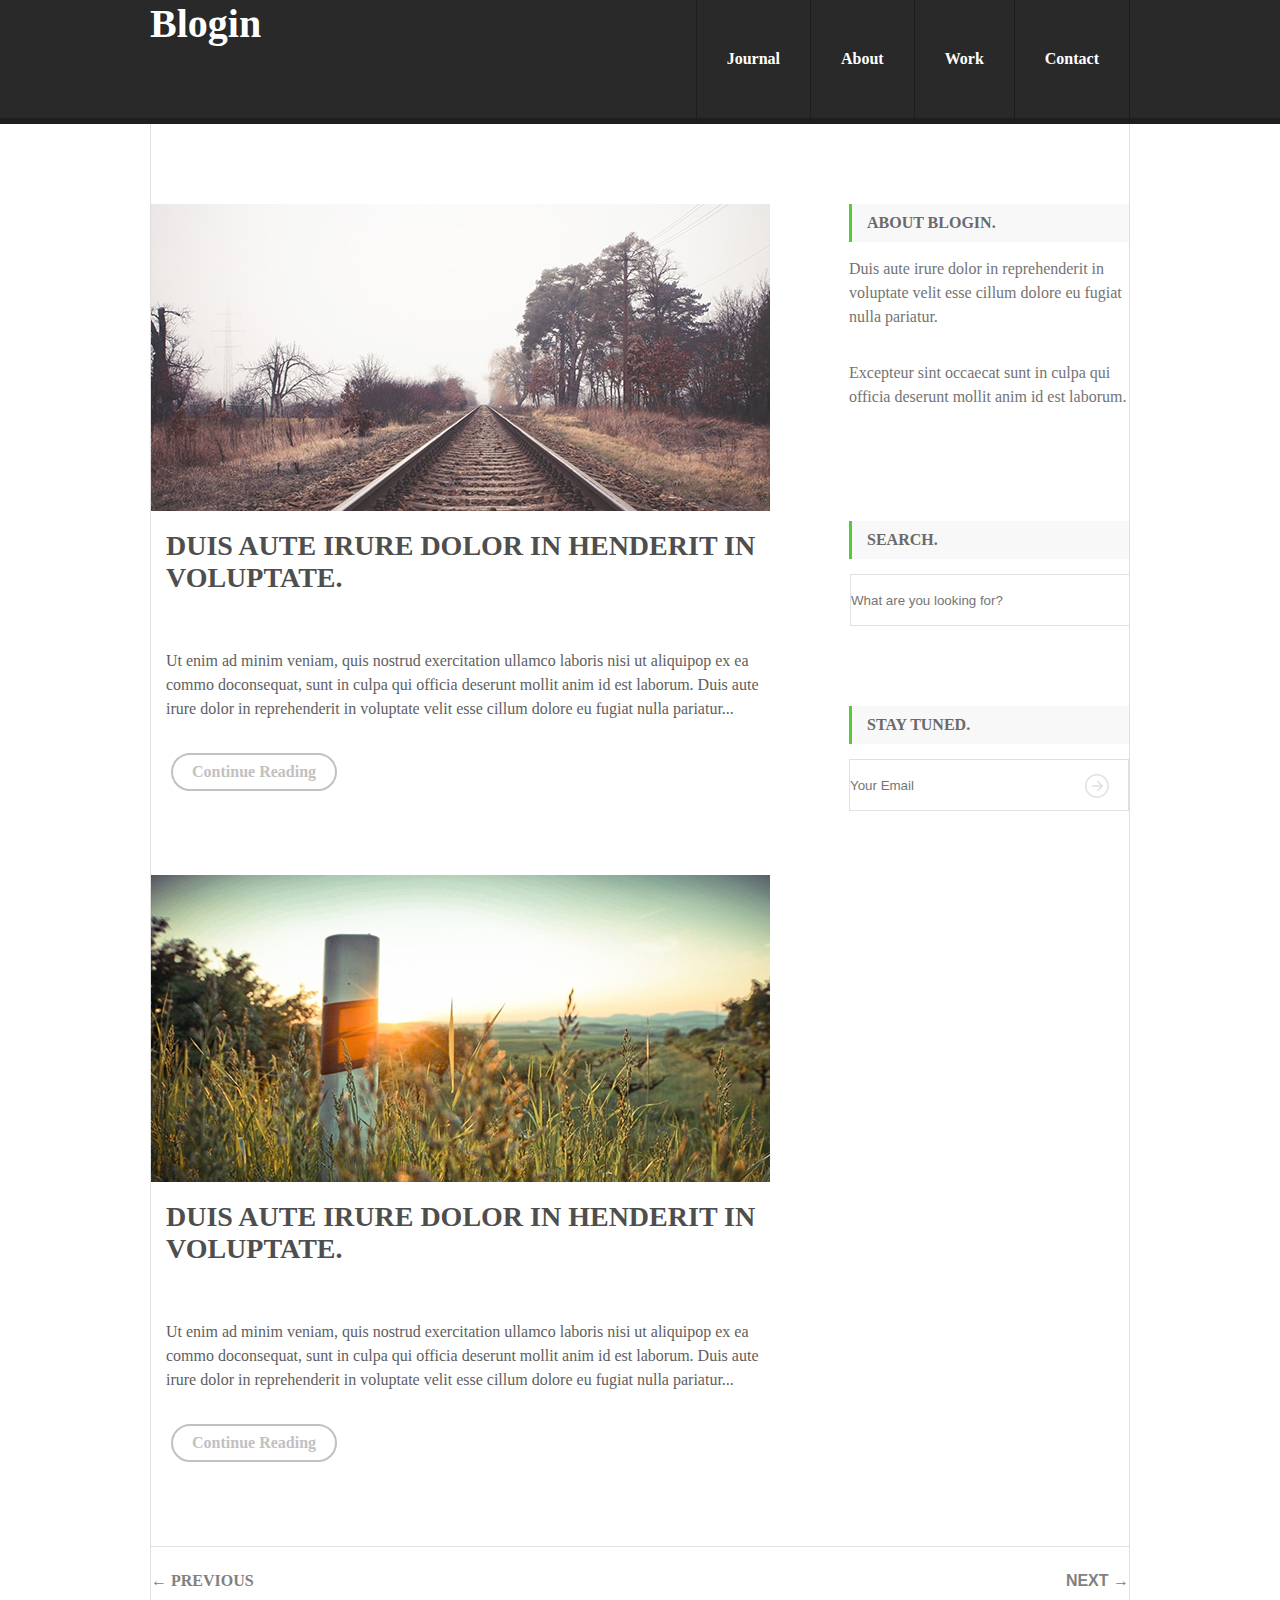
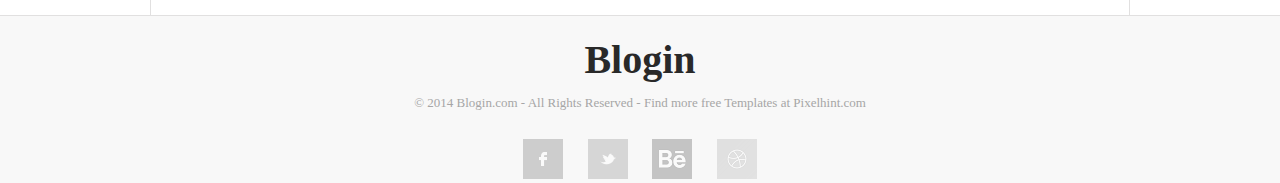
<file: index.html>
<!DOCTYPE HTML>
<html lang="en-US">
<head>
	<meta charset="UTF-8">
	<title>Psd to html</title>
	<link rel="stylesheet" href="style.css" />

</head>
	<body>
	<!--
		<div class="container_full">
			<div class="fix container">
			</div>
		</div>
	-->


		<div class="container_full header_bg">
			<div class="fix container">
				<header id="header">
					<div class="logo_left">
						<h1>Blogin</h1>
					</div>

					<nav>
						<ul id="menu">
							<li class="active"><a href="#">Journal</a></li>
							<li><a href="#">About</a></li>
							<li><a href="#">Work</a></li>
							<li><a href="#">Contact</a></li>
						</ul>
					</nav>
				</header>
			</div>
		</div>


		<div class="container_full content_wrapper_bg">
			<div class="fix container">
				<div class="content_wrapper">
					<section class="left_content">
						<article class="single_post_wrapper">
							<img src="images/article_pic1.jpg" alt="" />
							<h2>Duis aute irure dolor in henderit in voluptate.</h2>
							<p>
							Ut enim ad minim veniam, quis  nostrud exercitation ullamco laboris nisi ut aliquipop ex ea commo doconsequat, sunt in culpa qui officia deserunt mollit anim id est laborum. Duis aute irure dolor in reprehenderit in voluptate velit esse cillum dolore eu fugiat nulla pariatur...
							</p>
							<a class="continue_r"href="#">Continue Reading</a>
						</article>

						<article class="single_post_wrapper">
							<img src="images/article_pic2.jpg" alt="" />
							<h2>Duis aute irure dolor in henderit in voluptate.</h2>
							<p>
							Ut enim ad minim veniam, quis  nostrud exercitation ullamco laboris nisi ut aliquipop ex ea commo doconsequat, sunt in culpa qui officia deserunt mollit anim id est laborum. Duis aute irure dolor in reprehenderit in voluptate velit esse cillum dolore eu fugiat nulla pariatur...
							</p>
							<a class="continue_r"href="#">Continue Reading</a>
						</article>

					</section>

					<div id="sidebar">
						<aside class="single_sidebar">
							<h2>About Blogin.</h2>
							<p>Duis aute irure dolor in reprehenderit in voluptate velit esse cillum dolore eu fugiat nulla pariatur.</p>

							<p>Excepteur sint occaecat sunt in culpa qui officia deserunt mollit anim id est laborum.</p>
						</aside>

						<aside class="single_sidebar">
							<h2>Search.</h2>
							<input type="text" class="search_box" placeholder="What are you looking for?" />

						</aside>

						<aside class="single_sidebar">
							<h2>Stay Tuned.</h2>
							<div class="email_submit">
							<input type="email" placeholder="Your Email" />
							<input type="submit" id="searchsubmit"/>
						    </div>
						</aside>

					</div>
				</div>
				<div class="content_bottom">
					<a href="#" class="Previous">&#8592; Previous</a>
					<a href="#" class="Next">Next  &#8594;</a>
				</div>
			</div>
		</div>

		<div class="container_full footer_bg">
			<div class="fix container">
				<footer id="footer">
					<h1>Blogin</h1>
					<p>© 2014 Blogin.com  -  All Rights Reserved  -  Find more free Templates at Pixelhint.com</p>
					<div class="social_area">
						<ul>
							<li class="facebook"><a href="#"><img src="images/fb.png" alt=""></a></li>
							<li class="twitter"><a href="#"></a><img src="images/tw.png" alt=""></li>
							<li class="behance"><a href="#"><img src="images/behance.png" alt=""></a></li>
							<li class="dribbble"><a href="#"></a><img src="images/dribbble.png" alt=""></li>
						</ul>
					</div>
				</footer>
			</div>
		</div>


	</body>
</html>
</file>
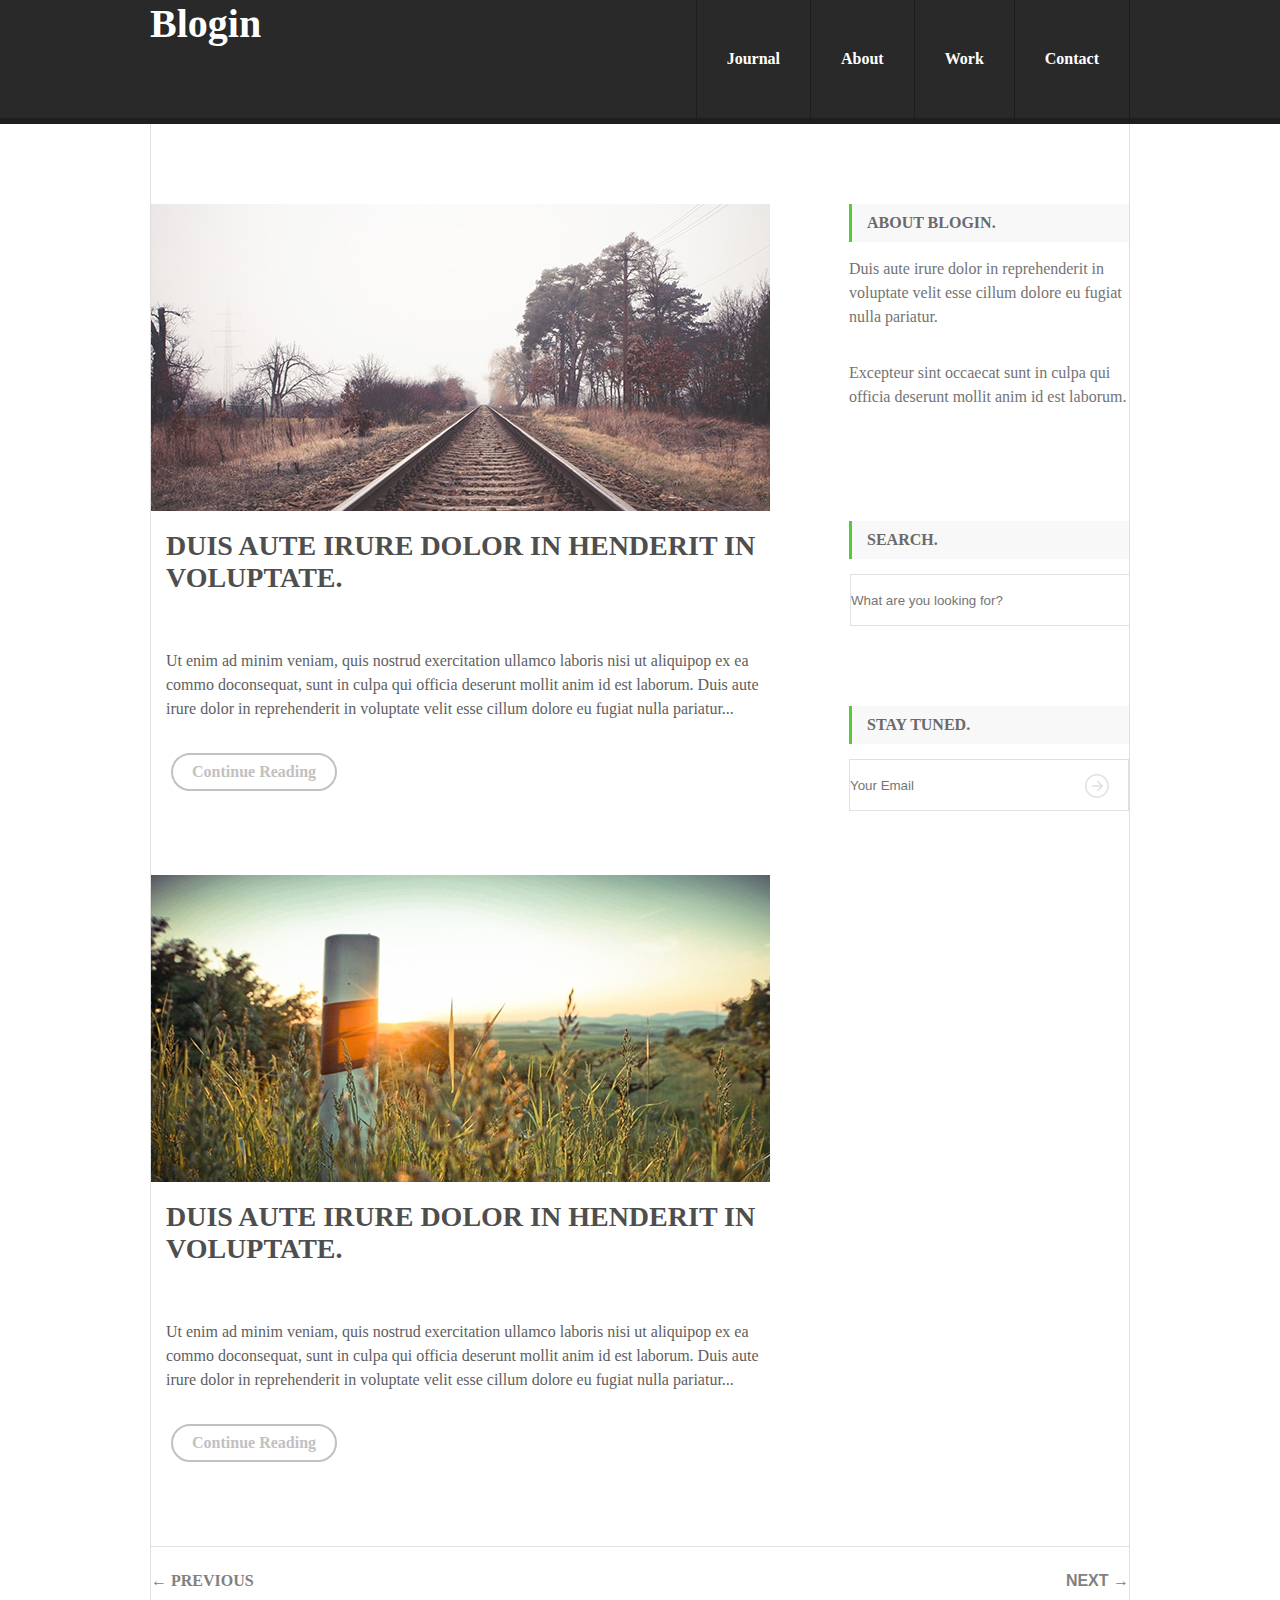
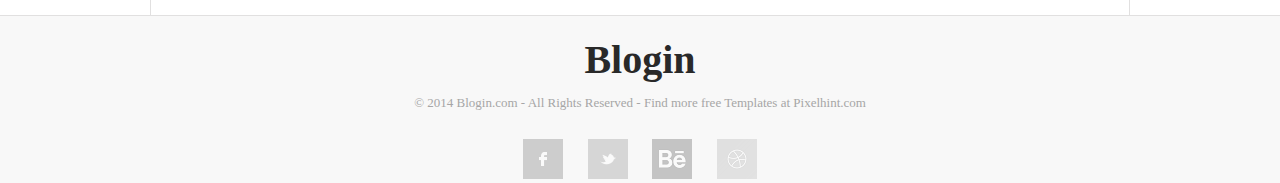
<file: psd_to_site.html>
<!DOCTYPE HTML>
<html lang="en-US">
<head>
	<meta charset="UTF-8">
	<title>Psd to html</title>
	<link rel="stylesheet" href="style.css" />

</head>
	<body>
	<!--
		<div class="container_full">
			<div class="fix container">

			</div>
		</div>
	-->


		<div class="container_full header_bg">
			<div class="fix container">
				<header id="header">
					<div class="logo_left">
						<h1>Blogin</h1>
					</div>

					<nav>
						<ul id="menu">
							<li class="active"><a href="#">Journal</a></li>
							<li><a href="#">About</a></li>
							<li><a href="#">Work</a></li>
							<li><a href="#">Contact</a></li>
						</ul>
					</nav>
				</header>
			</div>
		</div>


		<div class="container_full content_wrapper_bg">
			<div class="fix container">
				<div class="content_wrapper">
					<section class="left_content">
						<article class="single_post_wrapper">
							<img src="images/article_pic1.jpg" alt="" />
							<h2>Duis aute irure dolor in henderit in voluptate.</h2>
							<p>
							Ut enim ad minim veniam, quis  nostrud exercitation ullamco laboris nisi ut aliquipop ex ea commo doconsequat, sunt in culpa qui officia deserunt mollit anim id est laborum. Duis aute irure dolor in reprehenderit in voluptate velit esse cillum dolore eu fugiat nulla pariatur...
							</p>
							<a class="continue_r"href="#">Continue Reading</a>
						</article>

						<article class="single_post_wrapper">
							<img src="images/article_pic2.jpg" alt="" />
							<h2>Duis aute irure dolor in henderit in voluptate.</h2>
							<p>
							Ut enim ad minim veniam, quis  nostrud exercitation ullamco laboris nisi ut aliquipop ex ea commo doconsequat, sunt in culpa qui officia deserunt mollit anim id est laborum. Duis aute irure dolor in reprehenderit in voluptate velit esse cillum dolore eu fugiat nulla pariatur...
							</p>
							<a class="continue_r"href="#">Continue Reading</a>
						</article>

					</section>

					<div id="sidebar">
						<aside class="single_sidebar">
							<h2>About Blogin.</h2>
							<p>Duis aute irure dolor in reprehenderit in voluptate velit esse cillum dolore eu fugiat nulla pariatur.</p>

							<p>Excepteur sint occaecat sunt in culpa qui officia deserunt mollit anim id est laborum.</p>
						</aside>

						<aside class="single_sidebar">
							<h2>Search.</h2>
							<input type="text" class="search_box" placeholder="What are you looking for?" />

						</aside>

						<aside class="single_sidebar">
							<h2>Stay Tuned.</h2>
							<div class="email_submit">
							<input type="email" placeholder="Your Email" />
							<input type="submit" id="searchsubmit"/>
						    </div>
						</aside>

					</div>
				</div>
				<div class="content_bottom">
					<a href="#" class="Previous">&#8592; Previous</a>
					<a href="#" class="Next">Next  &#8594;</a>
				</div>
			</div>
		</div>

		<div class="container_full footer_bg">
			<div class="fix container">
				<footer id="footer">
					<h1>Blogin</h1>
					<p>© 2014 Blogin.com  -  All Rights Reserved  -  Find more free Templates at Pixelhint.com</p>
					<div class="social_area">
						<ul>
							<li class="facebook"><a href="#"><img src="images/fb.png" alt=""></a></li>
							<li class="twitter"><a href="#"></a><img src="images/tw.png" alt=""></li>
							<li class="behance"><a href="#"><img src="images/behance.png" alt=""></a></li>
							<li class="dribbble"><a href="#"></a><img src="images/dribbble.png" alt=""></li>
						</ul>
					</div>
				</footer>
			</div>
		</div>


	</body>
</html>
</file>
<file: style.css>
*{margin:0;padding:0;}
body{
	font-family:sans-sarif, Arial !important;
	transition:all 0.5s ease;
	-webkit-transition:all 0.5s ease;
}
a{
	text-decoration:none;
}
h1,h2,h3,h4,h5,h6{
	font-weight:normal;
	//margin-top:10px;
	margin-bottom:10px;
}
p{
	line-height:150%;
	margin-bottom:2em;
}
.fix{
	overflow:hidden;
}
.container_full{
	width:100%;
}
.container{
	width:980px;
	display:block;
	margin:0 auto;
}
.header_bg{
	background:#292929;
}
#header .logo_left{
	float:left;
}
#header .logo_left h1{
	font-family:lato;
	font-weight:bold;
	font-size:40px;
	color:white;
}
#header nav{
	float:right;
}
#header>nav #menu{
	list-style-type:none;
}
#header>nav #menu ul{

}
#header>nav #menu li{
	float:left;
	border-right:1px solid #1D1D1D;
}
#header>nav #menu li:first-child{
	border-left:1px solid #1D1D1D;
}
#header>nav #menu li a{
	display:block;
	color:#fff;
	font-family:lato;
	font-weight:bold;
	font-size:16px;
	padding:50px 30px;
	border-bottom:6px solid #1E1E1E;
}
#header>nav #menu li a:hover{
	color:#58C93A;
	border-bottom:6px solid #58C93A;
}
.content_wrapper_bg{
	border-top:6px solid #1E1E1E;
	margin-top:-6px;
	border-bottom:1px solid #E1E0E0;
}
.content_wrapper{
	border-right:1px solid #E1E0E0;
	border-left:1px solid #E1E0E0;
	overflow:hidden;
	padding-top:80px;
}
.left_content{
	float:left;
	width:620px;
	margin-right:70px;
}

.left_content h2{
	font-family:lato;
	font-weight:bold;
	text-transform:uppercase;
	font-size:28px;
	color:#4f4e4e;
	padding-top:15px;
	padding-left:15px;
}
.left_content .single_post_wrapper{
	padding-bottom:80px;
}
.left_content .single_post_wrapper p{
	font-family:lato;
	font-size:16px;
	color:#606060;
	padding-top:45px;
	padding-left:15px;

}
.left_content .single_post_wrapper .continue_r{
	font-family:lato;
	font-weight:bold;
	font-size:16px;
	color:#c2c1c1;
	border:2px solid #c2c1c1;
	padding:8px 19px;
	border-radius:25px;
	overflow:hidden;
	display:inline-block;
	margin-left: 20px;
}
#sidebar{
	float:right;
	width:280px;
}
#sidebar .search_box{
	float:right;
	width:278px;
	height:50px;
	border:1px solid #E1E0E0;
	border-right:none;
}
#sidebar .single_sidebar{
	margin-bottom:80px;
	overflow:hidden;
}
#sidebar .single_sidebar h2{
	border-left:3px solid #58C93A;
	background:#F8F8F8;
	padding: 10px 0px 10px 15px;
	text-transform:uppercase;
	font-size:16px;
	font-weight:bold;
	font-family:lato;
	color:#6c6969;
	margin-bottom:15px;
}
#sidebar .single_sidebar p{
	font-family:lato;
	font-size:16px;
	color:#737373;
}
.email_submit{
	position:relative;
}
.email_submit input{
	width:278px;
	height:50px;
	border:1px solid #E1E0E0;
}
.email_submit input[type="submit"]{
	float: right;
    background: url(images/search_icon.png) no-repeat;
    width: 24px;
    height: 24px;
    position: absolute;
    text-indent: -999999px;
    border: none;
    top: 15px;
    right: 20px;
	cursor:pointer;
}
.content_bottom{
	border-top:1px solid #E1E0E0;
	border-left:1px solid #E1E0E0;
	border-right:1px solid #E1E0E0;
	padding:25px 0px;
	text-transform:uppercase;
	overflow:hidden;
}
.content_bottom .Previous{
	float:left;
	color:#818181;
	font-family:lato;
	font-weight:bold;

}
.content_bottom .Next{
	float:right;
	color:#818181;
	ont-family:lato;
	font-weight:bold;

}
#footer{
	text-align:center;
	margin-top:20px;
}
.footer_bg{
	background:#F8F8F8;
}
#footer h1
{
	font-weight:bold;
	font-family:lato;
	font-size:40px;
	color:#292929;
}
#footer p
{
	font-family:lato;
	font-size:13px;
	color:#a6a6a6;
}
#footer ul li{
	display:inline-block;
	margin: 0 10px;
}
#footer ul li img{
	filter: grayscale(100%);
	opacity: .3;
}
#footer ul li img:hover{
	filter: grayscale(0%);
	opacity: 1;
}
</file>
